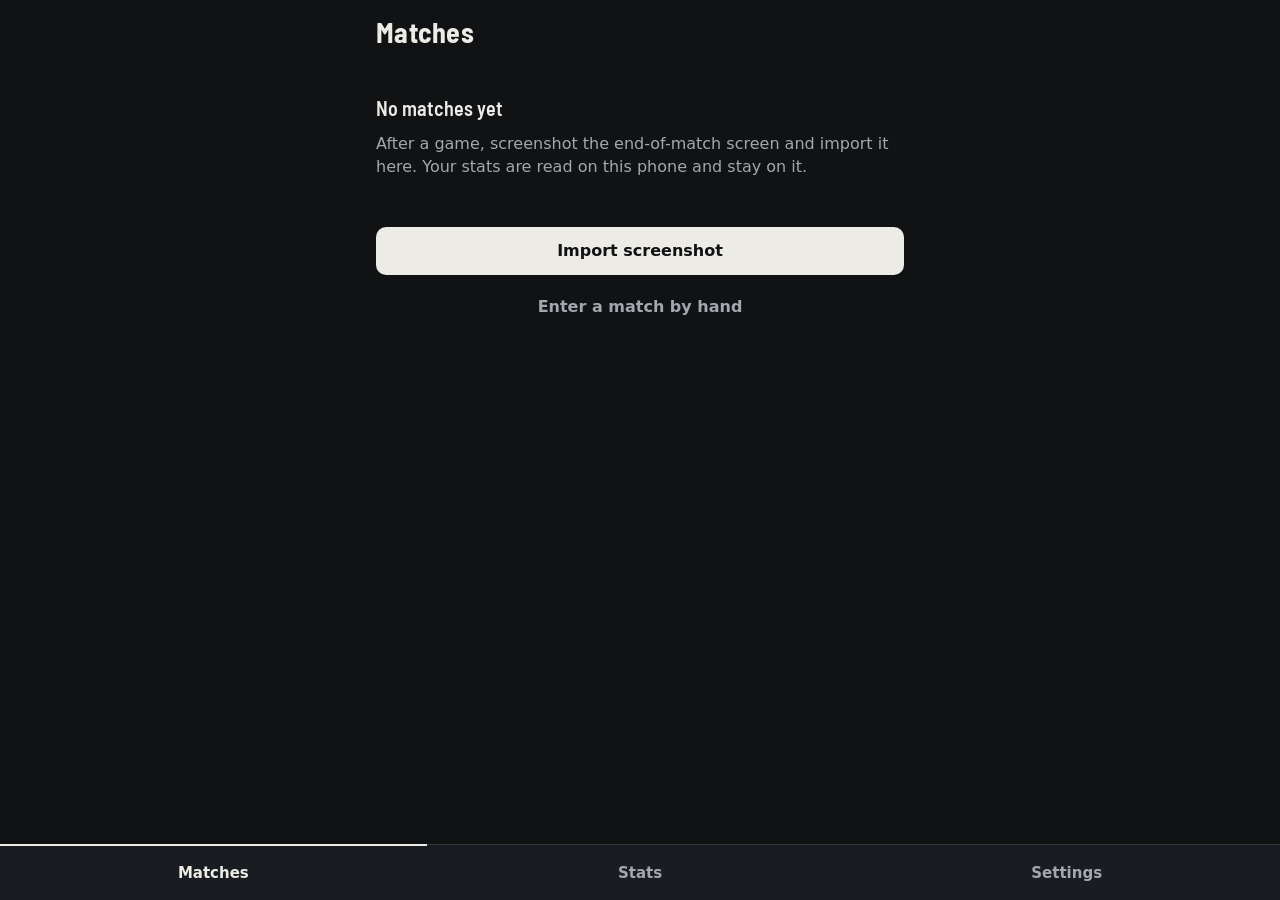
<file: index.html>
<!doctype html>
<html lang="en">
<head>
<meta charset="utf-8">
<meta name="viewport" content="width=device-width, initial-scale=1, viewport-fit=cover">
<meta http-equiv="Content-Security-Policy" content="default-src 'self'; script-src 'self' 'wasm-unsafe-eval'; style-src 'self'; img-src 'self' blob:; worker-src 'self'; connect-src 'self'; object-src 'none'; base-uri 'none'; form-action 'none'">
<meta name="theme-color" content="#101214">
<meta name="color-scheme" content="dark">
<title>Postmatch</title>
<link rel="manifest" href="manifest.webmanifest">
<link rel="apple-touch-icon" href="apple-touch-icon.png">
<link rel="icon" href="icon-192.png">
<meta name="apple-mobile-web-app-capable" content="yes">
<meta name="mobile-web-app-capable" content="yes">
<meta name="apple-mobile-web-app-title" content="Postmatch">
<meta name="apple-mobile-web-app-status-bar-style" content="black">
<link rel="stylesheet" href="styles.css">
</head>
<body>
<main id="view" tabindex="-1"></main>
<nav id="tabs" aria-label="Sections">
  <a href="#matches" data-tab="matches">Matches</a>
  <a href="#stats" data-tab="stats">Stats</a>
  <a href="#settings" data-tab="settings">Settings</a>
</nav>
<div id="toast" role="status" aria-live="polite" hidden></div>
<script type="module" src="app.js"></script>
</body>
</html>
</file>
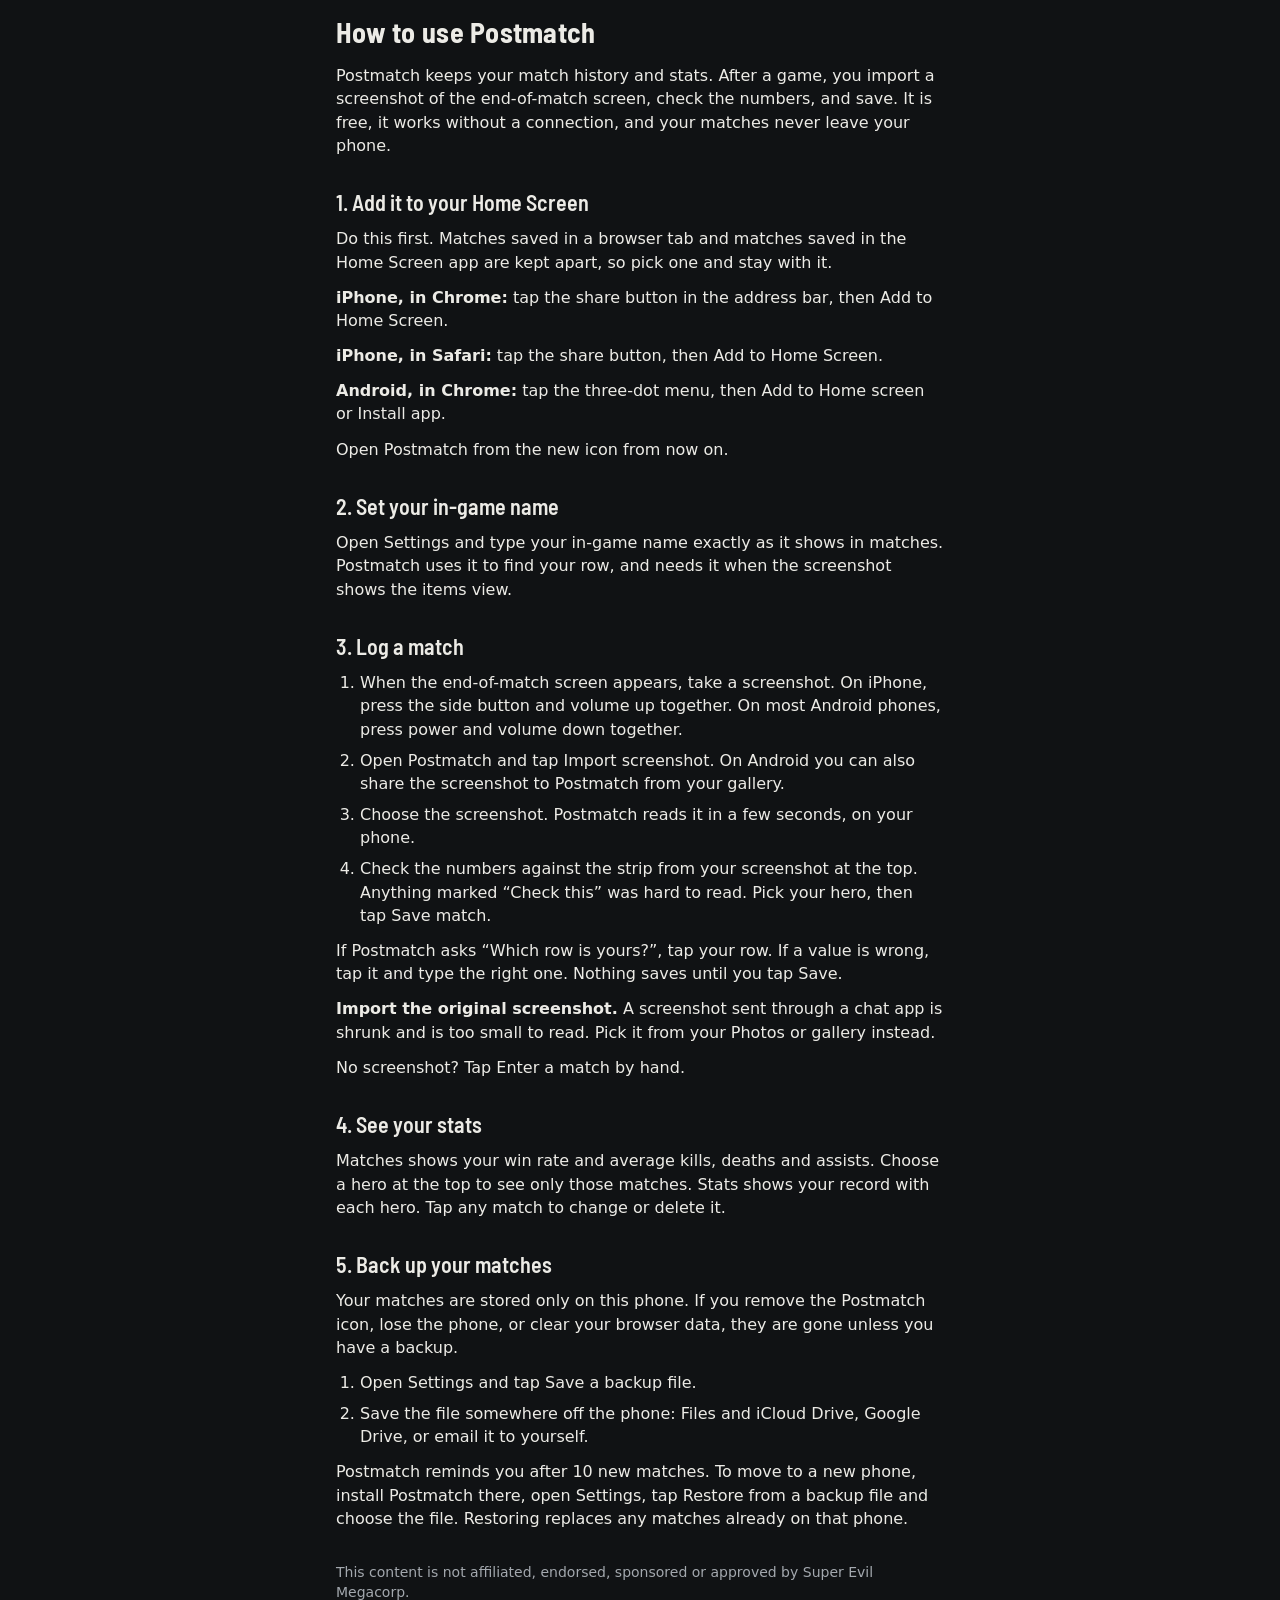
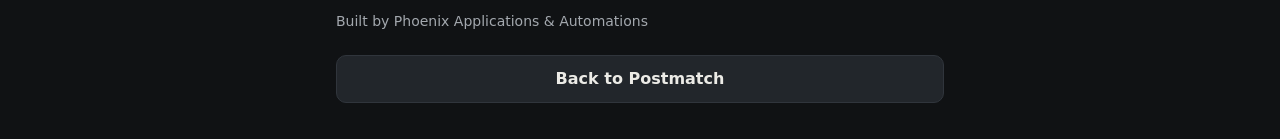
<file: guide.html>
<!doctype html>
<html lang="en">
<head>
<meta charset="utf-8">
<meta name="viewport" content="width=device-width, initial-scale=1, viewport-fit=cover">
<meta http-equiv="Content-Security-Policy" content="default-src 'self'; script-src 'none'; style-src 'self'; img-src 'self'; object-src 'none'; base-uri 'none'; form-action 'none'">
<meta name="theme-color" content="#101214">
<meta name="color-scheme" content="dark">
<title>How to use Postmatch</title>
<link rel="stylesheet" href="styles.css">
<link rel="icon" href="icon-192.png">
</head>
<body class="guide">
<main>
<h1>How to use Postmatch</h1>
<p>Postmatch keeps your match history and stats. After a game, you import a screenshot of the end-of-match screen, check the numbers, and save. It is free, it works without a connection, and your matches never leave your phone.</p>

<h2>1. Add it to your Home Screen</h2>
<p>Do this first. Matches saved in a browser tab and matches saved in the Home Screen app are kept apart, so pick one and stay with it.</p>
<p><strong>iPhone, in Chrome:</strong> tap the share button in the address bar, then Add to Home Screen.</p>
<p><strong>iPhone, in Safari:</strong> tap the share button, then Add to Home Screen.</p>
<p><strong>Android, in Chrome:</strong> tap the three-dot menu, then Add to Home screen or Install app.</p>
<p>Open Postmatch from the new icon from now on.</p>

<h2>2. Set your in-game name</h2>
<p>Open Settings and type your in-game name exactly as it shows in matches. Postmatch uses it to find your row, and needs it when the screenshot shows the items view.</p>

<h2>3. Log a match</h2>
<ol>
<li>When the end-of-match screen appears, take a screenshot. On iPhone, press the side button and volume up together. On most Android phones, press power and volume down together.</li>
<li>Open Postmatch and tap Import screenshot. On Android you can also share the screenshot to Postmatch from your gallery.</li>
<li>Choose the screenshot. Postmatch reads it in a few seconds, on your phone.</li>
<li>Check the numbers against the strip from your screenshot at the top. Anything marked “Check this” was hard to read. Pick your hero, then tap Save match.</li>
</ol>
<p>If Postmatch asks “Which row is yours?”, tap your row. If a value is wrong, tap it and type the right one. Nothing saves until you tap Save.</p>
<p><strong>Import the original screenshot.</strong> A screenshot sent through a chat app is shrunk and is too small to read. Pick it from your Photos or gallery instead.</p>
<p>No screenshot? Tap Enter a match by hand.</p>

<h2>4. See your stats</h2>
<p>Matches shows your win rate and average kills, deaths and assists. Choose a hero at the top to see only those matches. Stats shows your record with each hero. Tap any match to change or delete it.</p>

<h2>5. Back up your matches</h2>
<p>Your matches are stored only on this phone. If you remove the Postmatch icon, lose the phone, or clear your browser data, they are gone unless you have a backup.</p>
<ol>
<li>Open Settings and tap Save a backup file.</li>
<li>Save the file somewhere off the phone: Files and iCloud Drive, Google Drive, or email it to yourself.</li>
</ol>
<p>Postmatch reminds you after 10 new matches. To move to a new phone, install Postmatch there, open Settings, tap Restore from a backup file and choose the file. Restoring replaces any matches already on that phone.</p>

<div class="legal">
<p>This content is not affiliated, endorsed, sponsored or approved by Super Evil Megacorp.</p>
<p>Built by Phoenix Applications &amp; Automations</p>
</div>
<p class="back"><a class="btn btn-secondary" href="./">Back to Postmatch</a></p>
</main>
</body>
</html>
</file>
<file: styles.css>
/* Postmatch. Mobile-first: base styles target 360 to 393px, wider screens only add a max width.
   Colour carries meaning only: green = win, red = loss, amber = "check this". Controls are neutral. */

@font-face { font-family: "Barlow SC"; font-weight: 500; font-display: swap; src: url("barlow-sc-500.woff2") format("woff2"); }
@font-face { font-family: "Barlow SC"; font-weight: 600; font-display: swap; src: url("barlow-sc-600.woff2") format("woff2"); }
@font-face { font-family: "Barlow SC"; font-weight: 700; font-display: swap; src: url("barlow-sc-700.woff2") format("woff2"); }

:root {
  --bg: #101214;
  --surface: #191c20;
  --raised: #22262b;
  --line: #30353c;
  --text: #ecebe6;
  --muted: #a3a8ae;
  --ink: #101214;          /* text on the light primary button */
  --win: #63d08c;
  --loss: #f07a6c;
  --check: #f0b440;
  --s1: 4px; --s2: 8px; --s3: 12px; --s4: 16px; --s5: 24px; --s6: 32px; --s7: 48px;
  --gutter: 16px;
  --r-s: 6px; --r-m: 10px;
  --control: 48px;
  --num: "Barlow SC", ui-sans-serif, system-ui, sans-serif;
  --body: ui-sans-serif, system-ui, -apple-system, "Segoe UI", Roboto, sans-serif;
  --tabs-h: 56px;
}

* { box-sizing: border-box; }
html { -webkit-text-size-adjust: 100%; }
body {
  margin: 0; background: var(--bg); color: var(--text);
  font: 16px/1.45 var(--body);
  min-height: 100dvh;
  padding-bottom: calc(var(--tabs-h) + env(safe-area-inset-bottom));
}
main { max-width: 560px; margin: 0 auto; padding: calc(var(--s4) + env(safe-area-inset-top)) var(--gutter) var(--s5); outline: none; }
h1 { font: 700 28px/1.15 var(--num); letter-spacing: 0.01em; margin: 0 0 var(--s4); }
h2 { font: 600 20px/1.2 var(--num); margin: var(--s6) 0 var(--s3); }
p { margin: 0 0 var(--s3); }
.muted { color: var(--muted); }
.small { font-size: 14px; }
.num { font-family: var(--num); font-variant-numeric: tabular-nums; }
a { color: var(--text); }
:focus-visible { outline: 2px solid var(--text); outline-offset: 2px; }

/* ---- buttons: one system. Variants change colour, never size. ---- */
.btn {
  display: inline-flex; align-items: center; justify-content: center;
  min-height: var(--control); padding: 0 var(--s4);
  border-radius: var(--r-m); border: 1px solid transparent;
  font: 600 16px/1 var(--body); color: var(--text); background: none;
  text-decoration: none; cursor: pointer; -webkit-tap-highlight-color: transparent;
}
.btn-primary { background: var(--text); color: var(--ink); }
.btn-secondary { background: var(--raised); border-color: var(--line); }
.btn-quiet { color: var(--muted); }
.btn-danger { color: var(--loss); border-color: var(--line); }
.btn:active { opacity: 0.8; }
.stack { display: flex; flex-direction: column; gap: var(--s2); }
.stack > .btn { width: 100%; }
.pair { display: flex; gap: var(--s2); }
.pair > * { flex: 1 1 0; min-width: 0; }

/* ---- bottom tabs ---- */
#tabs {
  position: fixed; left: 0; right: 0; bottom: 0; z-index: 2;
  display: flex; background: var(--surface); border-top: 1px solid var(--line);
  padding-bottom: env(safe-area-inset-bottom);
}
#tabs a {
  flex: 1 1 0; height: var(--tabs-h); display: flex; align-items: center; justify-content: center;
  color: var(--muted); text-decoration: none; font: 600 15px/1 var(--body);
  border-top: 2px solid transparent; margin-top: -1px;
}
#tabs a[aria-current="page"] { color: var(--text); border-top-color: var(--text); }
body.focus-task #tabs { display: none; }
body.focus-task { padding-bottom: env(safe-area-inset-bottom); }

/* ---- matches ---- */
.summary { display: flex; gap: var(--s5); align-items: baseline; margin-bottom: var(--s4); }
.summary .big { font: 700 34px/1 var(--num); font-variant-numeric: tabular-nums; }
.summary dl { margin: 0; }
.summary dt { color: var(--muted); font-size: 14px; }
.summary dd { margin: var(--s1) 0 0; font: 600 20px/1 var(--num); font-variant-numeric: tabular-nums; }
.summary dd.big { font: 700 34px/1 var(--num); }

.matches { list-style: none; margin: 0 calc(var(--gutter) * -1); padding: 0; border-top: 1px solid var(--line); }
.match { border-bottom: 1px solid var(--line); }
.match button {
  width: 100%; display: grid; grid-template-columns: 28px 1fr auto; gap: var(--s3); align-items: center;
  padding: var(--s3) var(--gutter); min-height: 64px;
  background: none; border: 0; color: inherit; font: inherit; text-align: left; cursor: pointer;
}
.result { font: 700 20px/1 var(--num); }
.result.win { color: var(--win); }
.result.loss { color: var(--loss); }
.match .hero { font-weight: 600; }
.match .meta { color: var(--muted); font-size: 14px; }
.match .kda { font: 600 22px/1 var(--num); font-variant-numeric: tabular-nums; white-space: nowrap; }
.kda .sep { color: var(--muted); font-weight: 500; padding: 0 2px; }

.actions {
  position: sticky; bottom: calc(var(--tabs-h) + env(safe-area-inset-bottom)); z-index: 1;
  margin: var(--s4) calc(var(--gutter) * -1) 0; padding: var(--s3) var(--gutter);
  background: linear-gradient(to top, var(--bg) 70%, transparent);
}
.empty { padding: var(--s6) 0 var(--s2); }
.empty h2 { margin-top: 0; }

/* ---- forms ---- */
.field { display: block; margin-bottom: var(--s4); min-width: 0; }
.field > span, legend { display: block; font-size: 14px; color: var(--muted); margin-bottom: var(--s1); padding: 0; }
input, select, textarea {
  width: 100%; min-height: var(--control); padding: 0 var(--s3);
  background: var(--surface); color: var(--text);
  border: 1px solid var(--line); border-radius: var(--r-s);
  font: 16px/1.3 var(--body);
}
textarea { padding: var(--s3); min-height: 72px; resize: vertical; }
input.num { font: 600 24px/1 var(--num); text-align: center; padding: 0 var(--s1); }
fieldset { border: 0; margin: 0 0 var(--s4); padding: 0; min-width: 0; }
.trio { display: flex; gap: var(--s2); }
.trio > * { flex: 1 1 0; margin-bottom: 0; }

/* a value the reader was unsure about: amber edge plus a written note, never colour alone */
.unsure input, .unsure select { border-color: var(--check); border-width: 2px; }
.field > .note { display: none; }
.unsure > .note { display: block; color: var(--check); font-size: 14px; margin: var(--s1) 0 0; }

.seg { display: flex; border: 1px solid var(--line); border-radius: var(--r-m); overflow: hidden; }
.seg label { flex: 1 1 0; position: relative; }
.seg input { position: absolute; opacity: 0; inset: 0; min-height: 0; }
.seg span {
  display: flex; align-items: center; justify-content: center; min-height: var(--control);
  font: 600 16px/1 var(--body); color: var(--muted); background: var(--surface);
}
.seg input:checked + span.win { background: var(--win); color: var(--ink); }
.seg input:checked + span.loss { background: var(--loss); color: var(--ink); }
.seg input:focus-visible + span { outline: 2px solid var(--text); outline-offset: -4px; }

.strip { margin: 0 0 var(--s4); }
.strip img { display: block; width: 100%; height: auto; border-radius: var(--r-s); border: 1px solid var(--line); }
.strip figcaption { font-size: 14px; color: var(--muted); margin-top: var(--s1); }
.banner { border: 1px solid var(--check); border-radius: var(--r-s); padding: var(--s3); margin-bottom: var(--s4); font-size: 15px; }

/* ---- stats ---- */
table { width: 100%; border-collapse: collapse; }
th, td { padding: var(--s3) var(--s2); text-align: right; border-bottom: 1px solid var(--line); white-space: nowrap; }
th { font: 400 14px/1.2 var(--body); color: var(--muted); }
th:first-child, td:first-child { text-align: left; padding-left: 0; white-space: normal; }
th:last-child, td:last-child { padding-right: 0; }
td.num { font: 600 18px/1 var(--num); }
.figures { display: grid; grid-template-columns: 1fr 1fr; gap: var(--s4) var(--s5); margin: 0; }
.figures dt { color: var(--muted); font-size: 14px; }
.figures dd { margin: var(--s1) 0 0; font: 600 24px/1.1 var(--num); font-variant-numeric: tabular-nums; }
.figures .wide { grid-column: 1 / -1; }
.figures .wide dd { font: 700 44px/1 var(--num); }

/* ---- settings ---- */
.legal { font-size: 14px; color: var(--muted); margin-top: var(--s6); }
.legal p { margin-bottom: var(--s2); }

#toast {
  position: fixed; left: var(--gutter); right: var(--gutter); z-index: 3;
  bottom: calc(var(--tabs-h) + env(safe-area-inset-bottom) + var(--s3));
  max-width: 528px; margin: 0 auto;
  display: flex; align-items: center; justify-content: space-between; gap: var(--s3);
  background: var(--raised); border: 1px solid var(--line); border-radius: var(--r-m);
  padding: var(--s1) var(--s1) var(--s1) var(--s4);
}
#toast[hidden] { display: none; }

@media (hover: hover) {
  .match button:hover { background: var(--surface); }
  .btn-secondary:hover { border-color: var(--muted); }
}
@media (prefers-reduced-motion: no-preference) {
  .btn, .match button { transition: opacity 150ms, background-color 150ms; }
}

/* ---- additions: hero filter, save bar, errors, row picker ---- */
.filter { margin-bottom: var(--s4); }
.savebar {
  position: sticky; bottom: 0; z-index: 1;
  margin: 0 calc(var(--gutter) * -1) var(--s2); padding: var(--s3) var(--gutter) calc(var(--s3) + env(safe-area-inset-bottom));
  background: linear-gradient(to top, var(--bg) 75%, transparent);
}
.savebar .btn { width: 100%; }
.invalid input, .invalid select, .invalid textarea { border-color: var(--loss); border-width: 2px; }
.invalid > .note { display: block; color: var(--loss); font-size: 14px; margin: var(--s1) 0 0; }
fieldset.unsure .seg, fieldset.invalid .seg { border-color: var(--check); border-width: 2px; }
fieldset.invalid .seg { border-color: var(--loss); }
fieldset > .note { display: none; }
fieldset.unsure > .note { display: block; color: var(--check); font-size: 14px; margin-top: var(--s1); }
fieldset.invalid > .note { display: block; color: var(--loss); font-size: 14px; margin-top: var(--s1); }
.invalid-banner { border-color: var(--loss); }
.rowpick {
  display: flex; flex-direction: column; gap: var(--s2); width: 100%; padding: var(--s2);
  background: var(--surface); color: var(--text); border: 1px solid var(--line); border-radius: var(--r-m);
  font: inherit; text-align: left; cursor: pointer; min-height: var(--control);
}
.rowpick img { display: block; width: 100%; height: auto; border-radius: var(--r-s); }
.herolink { display: inline-flex; align-items: center; min-height: 44px; color: var(--text); text-decoration: underline; text-decoration-color: var(--line); text-underline-offset: 4px; }
td:first-child { padding-top: 0; padding-bottom: 0; }
.stack.after { margin-top: var(--s4); }

/* backup reminder on Matches */
.nudge { border: 1px solid var(--line); border-radius: var(--r-m); padding: var(--s3); margin-bottom: var(--s4); }
.nudge p { margin-bottom: var(--s3); }
.nudge .btn { width: 100%; }

/* player guide */
body.guide { padding-bottom: env(safe-area-inset-bottom); }
.guide main { max-width: 640px; }
.guide h2 { font-size: 22px; }
.guide ol { padding-left: var(--s5); margin: 0 0 var(--s3); }
.guide li { margin-bottom: var(--s2); }
.guide .back { margin-top: var(--s5); }
.guide .back .btn { width: 100%; }
</file>
